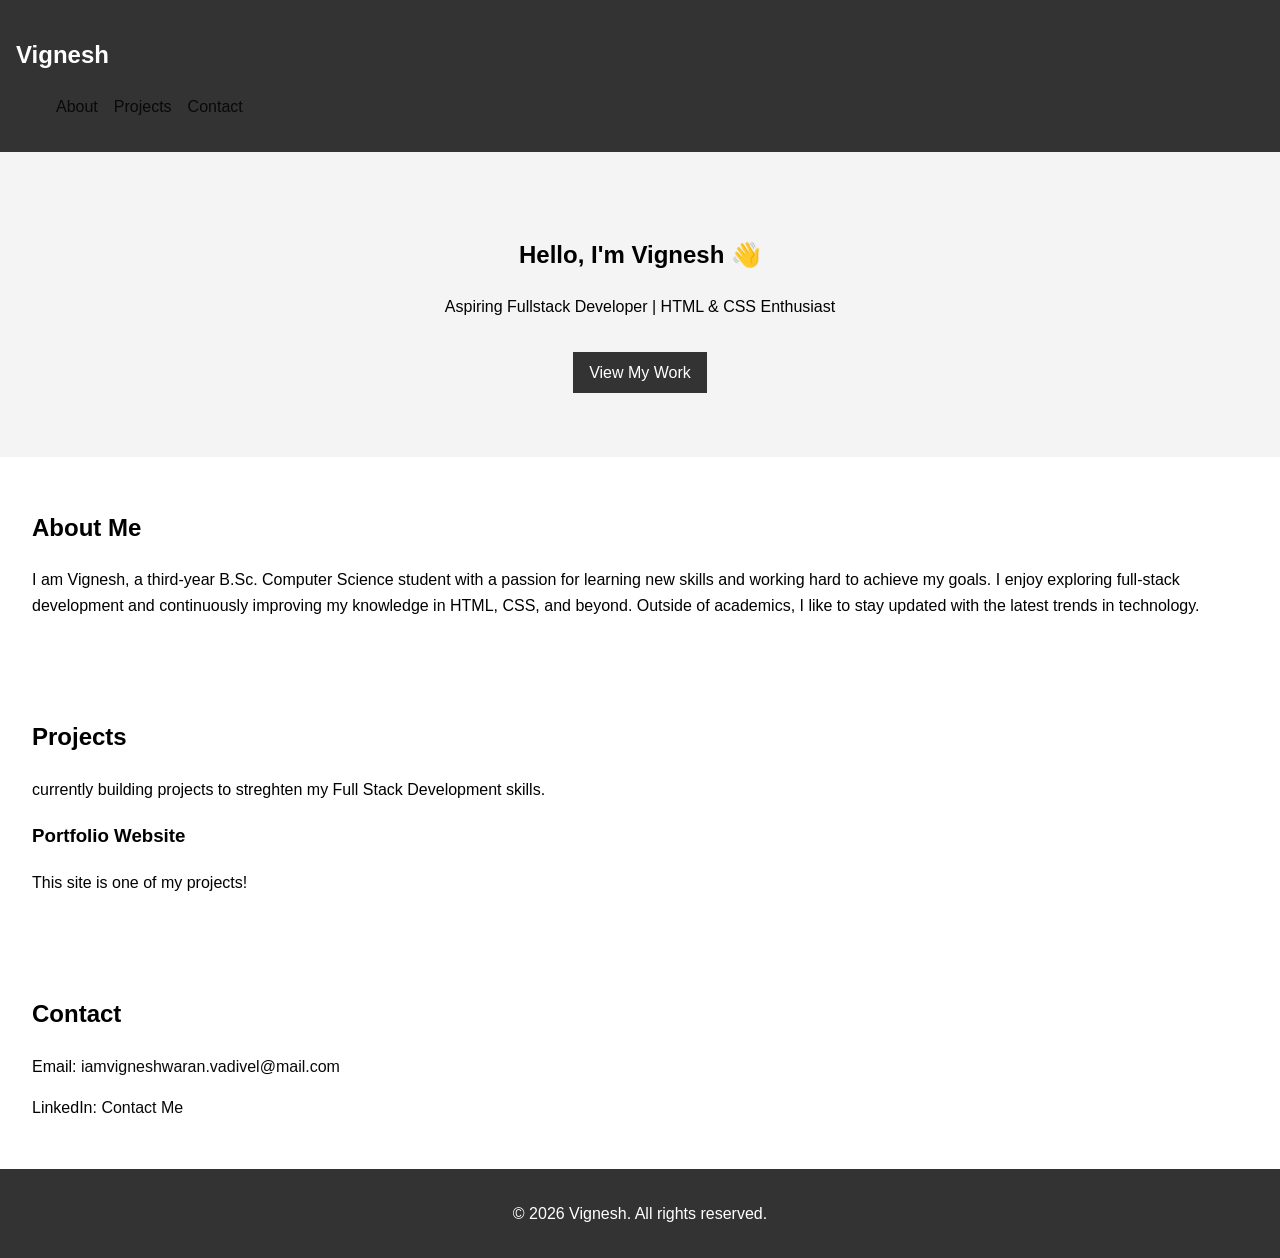
<file: index.html>
<!DOCTYPE html>
<html lang="en">
<head>
  <meta charset="UTF-8">
  <meta name="viewport" content="width=device-width, initial-scale=1.0">
  <title>Vignesh Portfolio</title>
  <link rel="stylesheet" href="profile.css">
</head>
<body>
  <!-- Header -->
  <header>
    <nav>
      <h1>Vignesh</h1>
      <ul>
        <li><a href="#about">About</a></li>
        <li><a href="#projects">Projects</a></li>
        <li><a href="#contact">Contact</a></li>
      </ul>
    </nav>
  </header>

  <!-- Hero Section -->
  <section class="hero">
    <h2>Hello, I'm Vignesh 👋</h2>
    <p>Aspiring Fullstack Developer | HTML & CSS Enthusiast</p>
    <a href="#projects" class="btn">View My Work</a>
  </section>

  <!-- About Section -->
  <section id="about">
    <h2>About Me</h2>
    <p>I am Vignesh, a third-year B.Sc. Computer Science student with a passion for learning new skills and working hard to achieve my goals. 
    I enjoy exploring full-stack development and continuously improving my knowledge in HTML, CSS, and beyond. 
    Outside of academics, I like to stay updated with the latest trends in technology.</p>
  </section>

  <!-- Projects Section -->
  <section id="projects">
    <h2>Projects</h2>
    <p>currently building projects to streghten my Full Stack Development skills.</p>
    <div class="project-card">
      <h3>Portfolio Website</h3>
      <p>This site is one of my projects!</p>
    </div>
    <!-- Add more project cards -->
  </section>

  <!-- Contact Section -->
  <section id="contact">
    <h2>Contact</h2>
    <p>Email: <a href="mailto:iamvigneshwaran.vadivel@mail.com">iamvigneshwaran.vadivel@mail.com</a></p>
    <p>LinkedIn: <a href="https://www.linkedin.com/in/vigneshwaran-v-8413123a6" target="_blank">Contact Me</a></p>
  </section>

  <!-- Footer -->
  <footer>
    <p>© 2026 Vignesh. All rights reserved.</p>
  </footer>
</body>
</html>
</file>
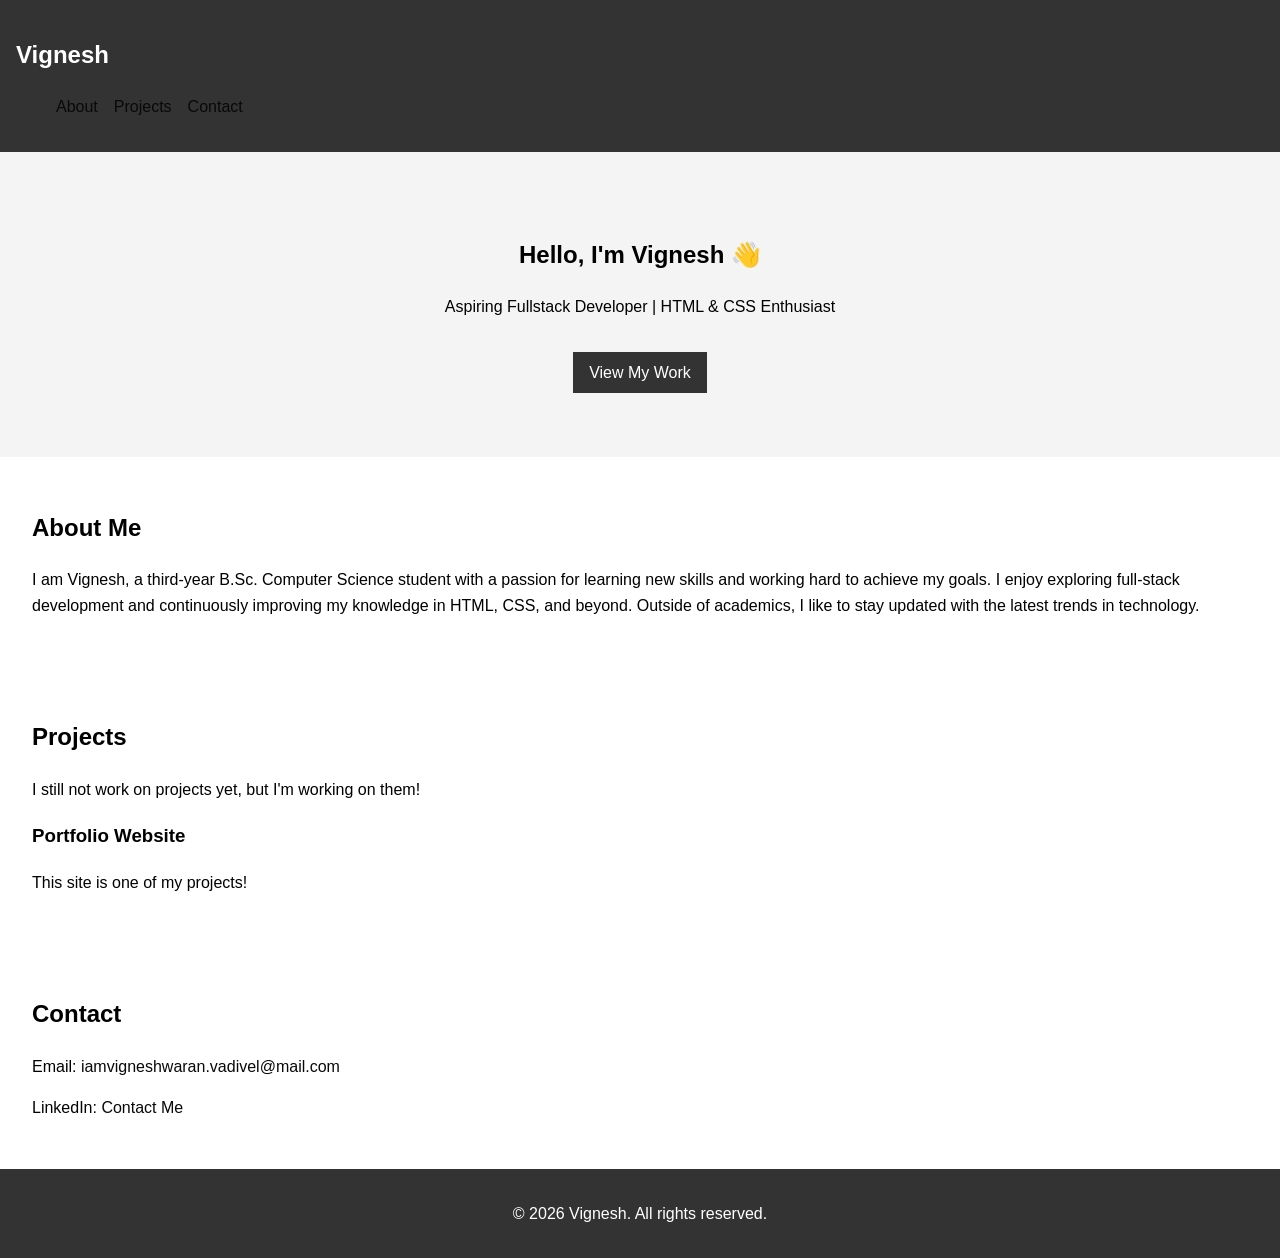
<file: Profile.html>
<!DOCTYPE html>
<html lang="en">
<head>
  <meta charset="UTF-8">
  <meta name="viewport" content="width=device-width, initial-scale=1.0">
  <title>Vignesh Portfolio</title>
  <link rel="stylesheet" href="profile.css">
</head>
<body>
  <!-- Header -->
  <header>
    <nav>
      <h1>Vignesh</h1>
      <ul>
        <li><a href="#about">About</a></li>
        <li><a href="#projects">Projects</a></li>
        <li><a href="#contact">Contact</a></li>
      </ul>
    </nav>
  </header>

  <!-- Hero Section -->
  <section class="hero">
    <h2>Hello, I'm Vignesh 👋</h2>
    <p>Aspiring Fullstack Developer | HTML & CSS Enthusiast</p>
    <a href="#projects" class="btn">View My Work</a>
  </section>

  <!-- About Section -->
  <section id="about">
    <h2>About Me</h2>
    <p>I am Vignesh, a third-year B.Sc. Computer Science student with a passion for learning new skills and working hard to achieve my goals. 
    I enjoy exploring full-stack development and continuously improving my knowledge in HTML, CSS, and beyond. 
    Outside of academics, I like to stay updated with the latest trends in technology.</p>
  </section>

  <!-- Projects Section -->
  <section id="projects">
    <h2>Projects</h2>
    <p>I still not work on projects yet, but I'm working on them!</p>
    <div class="project-card">
      <h3>Portfolio Website</h3>
      <p>This site is one of my projects!</p>
    </div>
    <!-- Add more project cards -->
  </section>

  <!-- Contact Section -->
  <section id="contact">
    <h2>Contact</h2>
    <p>Email: <a href="mailto:iamvigneshwaran.vadivel@mail.com">iamvigneshwaran.vadivel@mail.com</a></p>
    <p>LinkedIn: <a href="https://www.linkedin.com/in/vigneshwaran-v-8413123a6" target="_blank">Contact Me</a></p>
  </section>

  <!-- Footer -->
  <footer>
    <p>© 2026 Vignesh. All rights reserved.</p>
  </footer>
</body>
</html>
</file>
<file: profile.css>
body {
  font-family: Arial, sans-serif;
  margin: 0;
  line-height: 1.6;
}

header {
  background: #333;
  color: #fff;
  padding: 1rem;
}

nav ul {
  list-style: none;
  display: flex;
  gap: 1rem;
  color: #fff;
}

nav a {
  color: #fff;
  text-decoration: none;
}

.hero {
  background: #f4f4f4;
  text-align: center;
  padding: 4rem 2rem;
}

.hero .btn {
  display: inline-block;
  padding: 0.5rem 1rem;
  background: #333;
  color: #fff;
  text-decoration: none;
  margin-top: 1rem;
}

section {
  padding: 2rem;
}
:link{
  color: #0a0909;
  text-decoration: none;
}
footer {
  background: #333;
  color: #fff;
  text-align: center;
  padding: 1rem;
}
</file>
